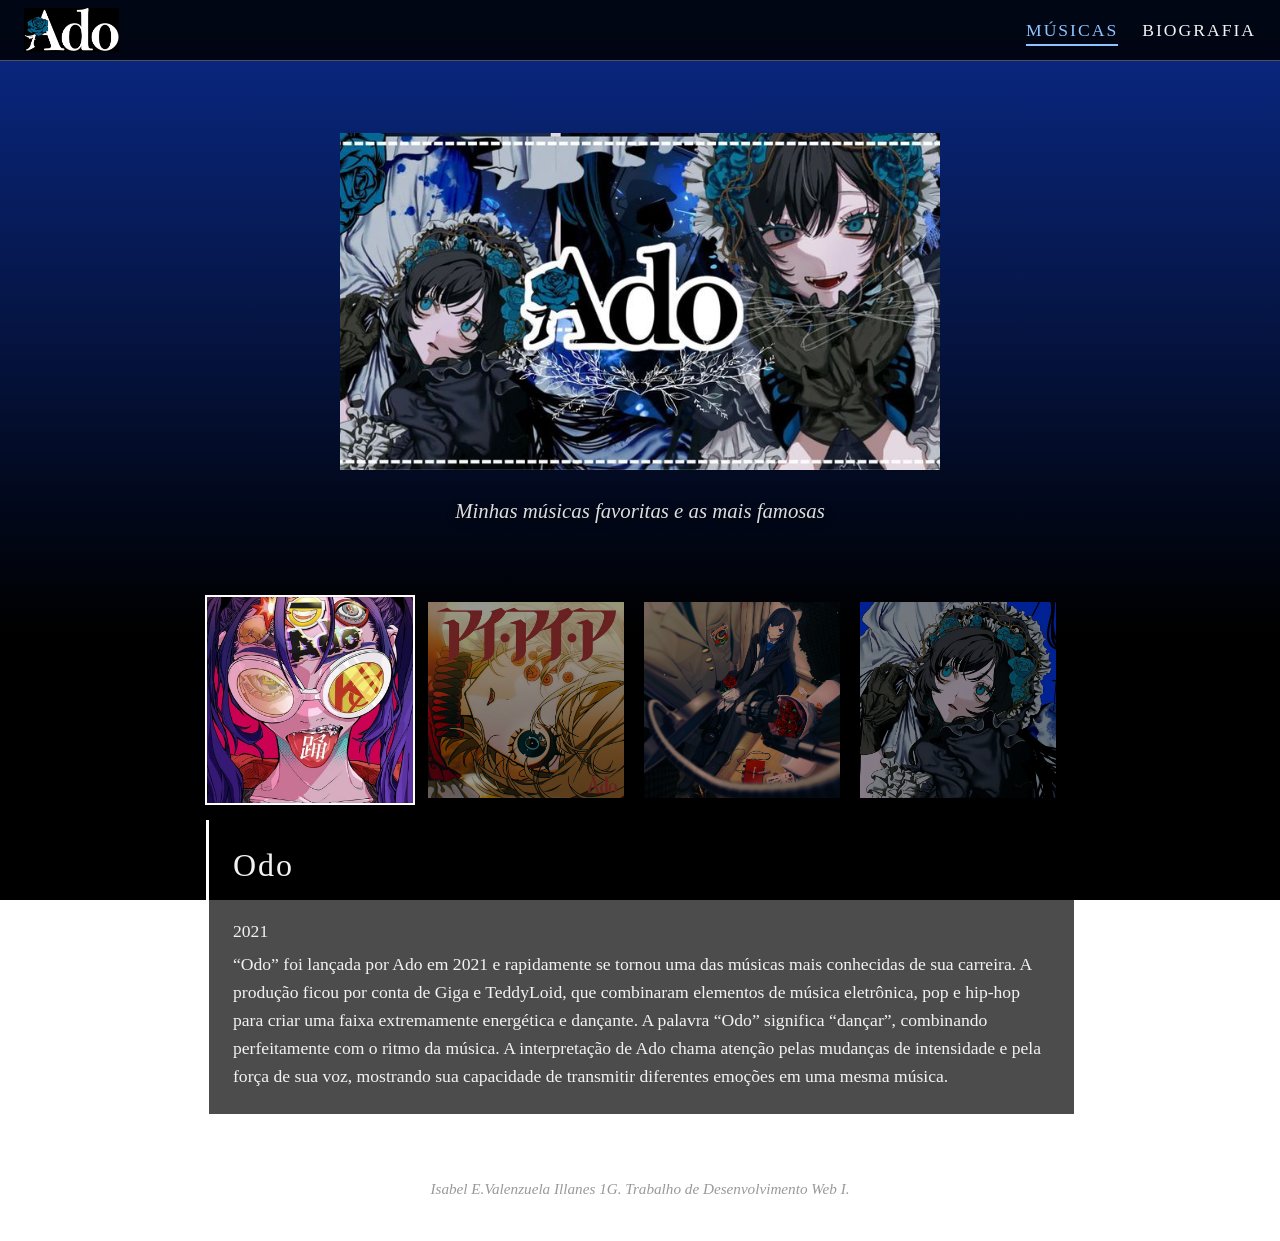
<file: index.html>
<!DOCTYPE html>
<html lang="pt-BR">
<head>
<meta charset="UTF-8">
<meta name="viewport" content="width=device-width, initial-scale=1">
<title>Ado - Minhas músicas favoritas</title>
<link rel="stylesheet" href="style.css">
</head>
<body>

<input type="radio" name="musica" id="s1" checked>
<input type="radio" name="musica" id="s2">
<input type="radio" name="musica" id="s3">
<input type="radio" name="musica" id="s4">

<div class="fundos">
<div class="f1"></div>
<div class="f2"></div>
<div class="f3"></div>
<div class="f4"></div>
</div>

<nav class="barra">
  <a class="logo" href="index.html"><img src="img/logo.jpg" alt="Logo de Ado"></a>
  <ul>
    <li><a class="ativo" href="index.html">Músicas</a></li>
    <li><a href="biografia.html">Biografia</a></li>
  </ul>
</nav>

<header>
<h1><img src="img/adoheader.jpg" alt="Ado"></h1>
<p>Minhas músicas favoritas e as mais famosas</p>
</header>

<main>
<section class="carrossel">
<label for="s1"><img src="img/cover1.jpg" alt="Capa de Odo"></label>

<label for="s2"><img src="img/cover2.jpg" alt="Capa Aishite"></label>

<label for="s3"><img src="img/cover3.jpg" alt="Capa de Crime and Punishment"></label>

<label for="s4"><img src="img/cover4.jpg" alt="Capa de Usseewa"></label>
</section>

<section class="info">
<article class="i1">
<h2>Odo</h2>
<p>2021</p>
<p>“Odo” foi lançada por Ado em 2021 e rapidamente se tornou uma das músicas mais conhecidas de sua carreira. A produção ficou por conta de Giga e TeddyLoid, que combinaram elementos de música eletrônica, pop e hip-hop para criar uma faixa extremamente energética e dançante. A palavra “Odo” significa “dançar”, combinando perfeitamente com o ritmo da música. A interpretação de Ado chama atenção pelas mudanças de intensidade e pela força de sua voz, mostrando sua capacidade de transmitir diferentes emoções em uma mesma música.</p>
</article>

<article class="i2">
<h2>Aishite Aishite Aishite</h2> 
<p>2023</p>
<p>“Aishite Aishite Aishite” é uma música originalmente composta por Kikuo e que recebeu uma interpretação de Ado em 2023. A canção possui uma atmosfera bastante diferente de músicas mais alegres e dançantes, apresentando um estilo sombrio, intenso e emocional. Sua letra aborda sentimentos como a necessidade de ser amado, a solidão e o desejo exagerado por atenção e reconhecimento. A versão de Ado ganhou destaque principalmente pela interpretação dramática e pela maneira como sua voz consegue transmitir sentimentos de ansiedade, desespero e vulnerabilidade.</p>
</article>

<article class="i3">
<h2>Crime and Punishment</h2>
<p>2020</p>
<p>“Crime and Punishment” é uma música originalmente composta e interpretada por Sheena Ringo, uma importante artista da música japonesa, e também recebeu uma interpretação de Ado em 2020. A canção apresenta uma atmosfera intensa e dramática, explorando sentimentos relacionados à culpa, aos conflitos internos e às consequências das próprias escolhas. Na versão de Ado, sua voz acrescenta ainda mais força e emoção à composição, destacando os momentos mais intensos da música. Essa interpretação também demonstra a influência de diferentes estilos da música japonesa no repertório de Ado.</p>
</article>

<article class="i4">
<h2>Usseewa</h2>
<p>2020</p>
<p>“Usseewa” foi lançada em 2020 e se tornou uma das músicas mais importantes para o início da carreira de Ado. A composição foi feita por syudou, e a música chamou muita atenção por sua sonoridade agressiva, seu ritmo marcante e sua letra de caráter rebelde. A palavra “Usseewa” transmite uma ideia semelhante a “cala a boca” ou “que irritante”, representando uma atitude de rejeição às cobranças e expectativas da sociedade. A música aborda principalmente a frustração com regras sociais e com a pressão da vida adulta, enquanto a interpretação poderosa de Ado reforça a sensação de revolta presente na obra.</p>

</article>
</section>


</main>

<footer>
<p>Isabel E.Valenzuela Illanes 1G. Trabalho de Desenvolvimento Web I.</p>
</footer>

</body>
</html>
</file>
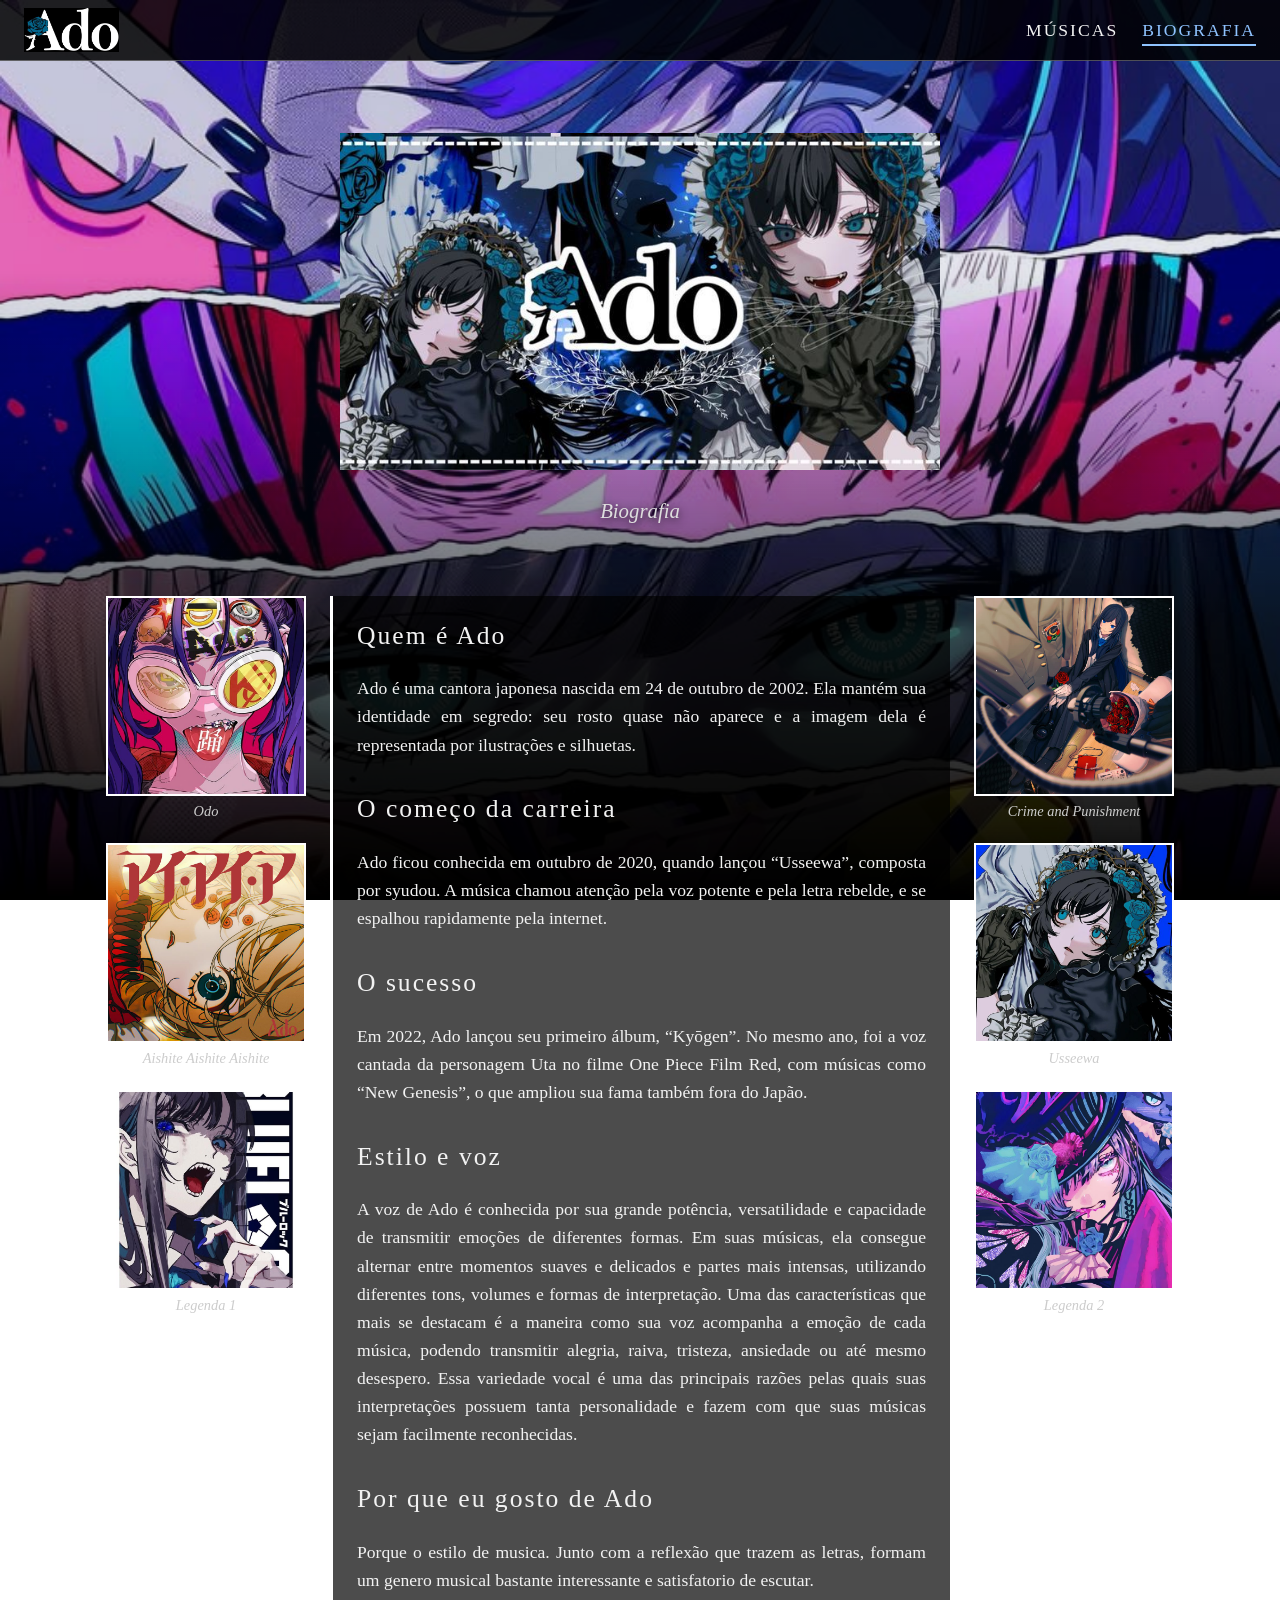
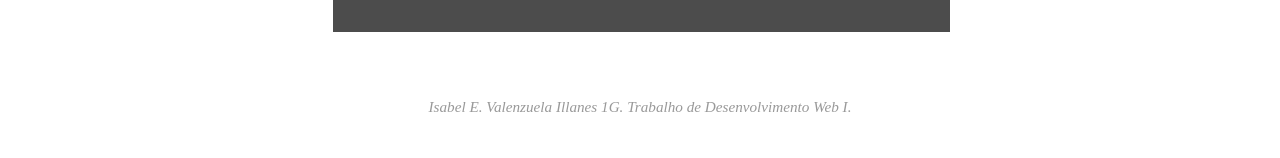
<file: biografia.html>
<!DOCTYPE html>
<html lang="pt-BR">
<head>
  <meta charset="UTF-8">
  <meta name="viewport" content="width=device-width, initial-scale=1">
  <title>Ado - Biografia</title>
  <link rel="stylesheet" href="style.css">
  <link rel="stylesheet" href="biografia.css">
</head>
<body>

  <div class="fundos">
    <div class="fb"></div>
  </div>

  <nav class="barra">
    <a class="logo" href="index.html"><img src="img/logo.jpg" alt="Logo de Ado"></a>
    <ul>
      <li><a href="index.html">Músicas</a></li>
      <li><a class="ativo" href="biografia.html">Biografia</a></li>
    </ul>
  </nav>

  <header>
    <h1><img src="img/adoheader.jpg" alt="Ado"></h1>
    <p>Biografia</p>
  </header>
  <main class="bio">

    <aside class="lado">
      <figure>
        <img src="img/cover1.jpg" alt="Capa de Odo">
        <figcaption>Odo</figcaption>
      </figure>
      <figure>
        <img src="img/cover2.jpg" alt="Capa de Aishite Aishite Aishite">
        <figcaption>Aishite Aishite Aishite</figcaption>
      </figure>
      
      <figure>
        <img src="img/bio1.jpg" alt="Imagem de Ado 1">
        <figcaption>Legenda 1</figcaption>
      </figure>
    </aside>

    <article class="texto">
      <h2>Quem é Ado</h2>
      <p>Ado é uma cantora japonesa nascida em 24 de outubro de 2002. Ela mantém sua identidade em segredo: seu rosto quase não aparece e a imagem dela é representada por ilustrações e silhuetas.</p>

      <h2>O começo da carreira</h2>
      <p>Ado ficou conhecida em outubro de 2020, quando lançou “Usseewa”, composta por syudou. A música chamou atenção pela voz potente e pela letra rebelde, e se espalhou rapidamente pela internet.</p>

      <h2>O sucesso</h2>
      <p>Em 2022, Ado lançou seu primeiro álbum, “Kyōgen”. No mesmo ano, foi a voz cantada da personagem Uta no filme One Piece Film Red, com músicas como “New Genesis”, o que ampliou sua fama também fora do Japão.</p>

      <h2>Estilo e voz</h2>
      <p>A voz de Ado é conhecida por sua grande potência, versatilidade e capacidade de transmitir emoções de diferentes formas. Em suas músicas, ela consegue alternar entre momentos suaves e delicados e partes mais intensas, utilizando diferentes tons, volumes e formas de interpretação. Uma das características que mais se destacam é a maneira como sua voz acompanha a emoção de cada música, podendo transmitir alegria, raiva, tristeza, ansiedade ou até mesmo desespero. Essa variedade vocal é uma das principais razões pelas quais suas interpretações possuem tanta personalidade e fazem com que suas músicas sejam facilmente reconhecidas.</p>

      <h2>Por que eu gosto de Ado</h2>
      <p>Porque o estilo de musica. Junto com a reflexão que trazem as letras, formam um genero musical bastante interessante e satisfatorio de escutar. </p>
    </article>

    <!-- Imagens da direita -->
    <aside class="lado">
      <figure>
        <img src="img/cover3.jpg" alt="Capa de Crime and Punishment">
        <figcaption>Crime and Punishment</figcaption>
      </figure>
      <figure>
        <img src="img/cover4.jpg" alt="Capa de Usseewa">
        <figcaption>Usseewa</figcaption>
      </figure>
      <!-- Nova imagem: coloque o arquivo img/bio2.jpg (ou mude o nome em src) -->
      <figure>
        <img src="img/bio2.jpg" alt="Imagem de Ado 2">
        <figcaption>Legenda 2</figcaption>
      </figure>
    </aside>

  </main>

  <footer>
    <p>Isabel E. Valenzuela Illanes 1G. Trabalho de Desenvolvimento Web I.</p>
  </footer>

</body>
</html>
</file>
<file: style.css>
* { box-sizing: border-box; }

body {
margin: 0;
min-height: 100vh;
font-family: "Times New Roman", Times, serif;
font-size: 1.1rem;
line-height: 1.6;
color: #f2f2f2;
background: linear-gradient(180deg, #0a2a8a 0%, #000 70%);
background-attachment: fixed;
}


input[type="radio"] {
position: absolute;
opacity: 0;
pointer-events: none;
}

header, main, footer {
position: relative;
max-width: 900px;
margin: 0 auto;
padding: 24px 16px;
}

header { text-align: center; padding-top: 48px; }
header h1 img {
  display: block;
  margin: 0 auto;
  max-width: 100%;
  width: 600px;
  height: auto;
}
header p {
font-style: italic;
font-size: 1.3rem;
color: #ddd;
margin-top: 4px;
text-shadow: 0 2px 8px rgba(0, 0, 0, 0.8);
}


.fundos div {
position: fixed;
inset: 0;
z-index: -1;
background-size: cover;
background-position: center top;
opacity: 0;
transition: opacity 0.8s ease;


-webkit-mask-image: linear-gradient(to bottom, #000 30%, transparent 100%);
mask-image: linear-gradient(to bottom, #000 30%, transparent 100%);
}


.f1 { background-image: url(img/cover1.jpg); }
.f2 { background-image: url(img/cover2.jpg); }

.f3 { background-image: url(img/cover3.jpg); }

.f4 { background-image: url(img/cover4.jpg); }

#s2:checked ~ .fundos .f2,
#s3:checked ~ .fundos .f3,
#s4:checked ~ .fundos .f4 {
opacity: 0.9;
}


.carrossel {
display: flex;
gap: 16px;

padding: 4px 4px;
}

.carrossel label {
flex: 0 0 200px;
scroll-snap-align: center;
border: 2px solid transparent;
opacity: 0.6;
transition: opacity 0.3s, transform 0.3s, border-color 0.3s;
}

.carrossel img {
display: block;
width: 100%;
aspect-ratio: 1 / 1;
object-fit: cover;
}

.carrossel label:hover { opacity: 1; }


#s1:checked ~ main label[for="s1"],
#s2:checked ~ main label[for="s2"],
#s3:checked ~ main label[for="s3"],
#s4:checked ~ main label[for="s4"] {
opacity: 1;
transform: scale(1.05);
border-color: #fff;
}


#s1:focus-visible ~ main label[for="s1"],
#s2:focus-visible ~ main label[for="s2"],
#s3:focus-visible ~ main label[for="s3"],
#s4:focus-visible ~ main label[for="s4"] {
outline: 3px solid #5ab0ff;
}


.info article {
display: none;
background: rgba(0, 0, 0, 0.7);
border-left: 3px solid #fff;
padding: 20px 24px;
margin-top: 16px;
}

.info h2 {
margin-top: 0;
font-size: 2rem;
font-weight: normal;
letter-spacing: 2px;
}

.info p { margin: 4px 0; }

#s1:checked ~ main .i1,
#s2:checked ~ main .i2,
#s3:checked ~ main .i3,
#s4:checked ~ main .i4 {
display: block;
}

footer { text-align: center; color: #999; font-style: italic; font-size: 0.95rem; }

/* ---------- Barra de navegação no topo ---------- */
.barra {
  position: sticky;
  top: 0;
  z-index: 10;
  display: flex;
  align-items: center;
  justify-content: space-between;
  gap: 16px;
  padding: 8px 24px;
  background: rgba(0, 0, 0, 0.85);
  border-bottom: 1px solid rgba(255, 255, 255, 0.3);
}
.barra .logo img { display: block; height: 44px; width: auto; }
.barra ul { list-style: none; margin: 0; padding: 0; display: flex; gap: 24px; }
.barra ul a {
  color: #f2f2f2;
  text-decoration: none;
  letter-spacing: 2px;
  text-transform: uppercase;
  padding-bottom: 4px;
  border-bottom: 2px solid transparent;
  transition: color 0.3s, border-color 0.3s;
}
.barra ul a:hover, .barra ul a.ativo { color: #8fc3ff; border-bottom-color: #8fc3ff; }
</file>
<file: biografia.css>
.fundos .fb {
  background-image: url(img/adoback.jpg);
  opacity: 0.9;
}

main.bio {
  max-width: 1100px;
  display: grid;
  grid-template-columns: 200px 1fr 200px;
  gap: 24px;
  align-items: start;
}

.texto {
  background: rgba(0, 0, 0, 0.7);
  border-left: 3px solid #fff;
  padding: 20px 24px;
  text-align: justify;
}

.texto h2 {
  font-size: 1.6rem;
  font-weight: normal;
  letter-spacing: 2px;
  margin: 1.2em 0 0.3em;
}

.texto h2:first-child { margin-top: 0; }

.lado figure { margin: 0 0 20px; }

.lado img {
  display: block;
  width: 100%;
  aspect-ratio: 1 / 1;
  object-fit: cover;
  border: 2px solid #fff;
  background: rgba(255, 255, 255, 0.1);
}

.lado figcaption {
  text-align: center;
  font-style: italic;
  font-size: 0.9rem;
  color: #ccc;
  margin-top: 4px;
}

@media (max-width: 800px) {
  main.bio { grid-template-columns: 1fr; }
  .texto { order: -1; }
  .lado { display: flex; gap: 12px; }
  .lado figure { flex: 1; margin: 0; }
}
</file>
